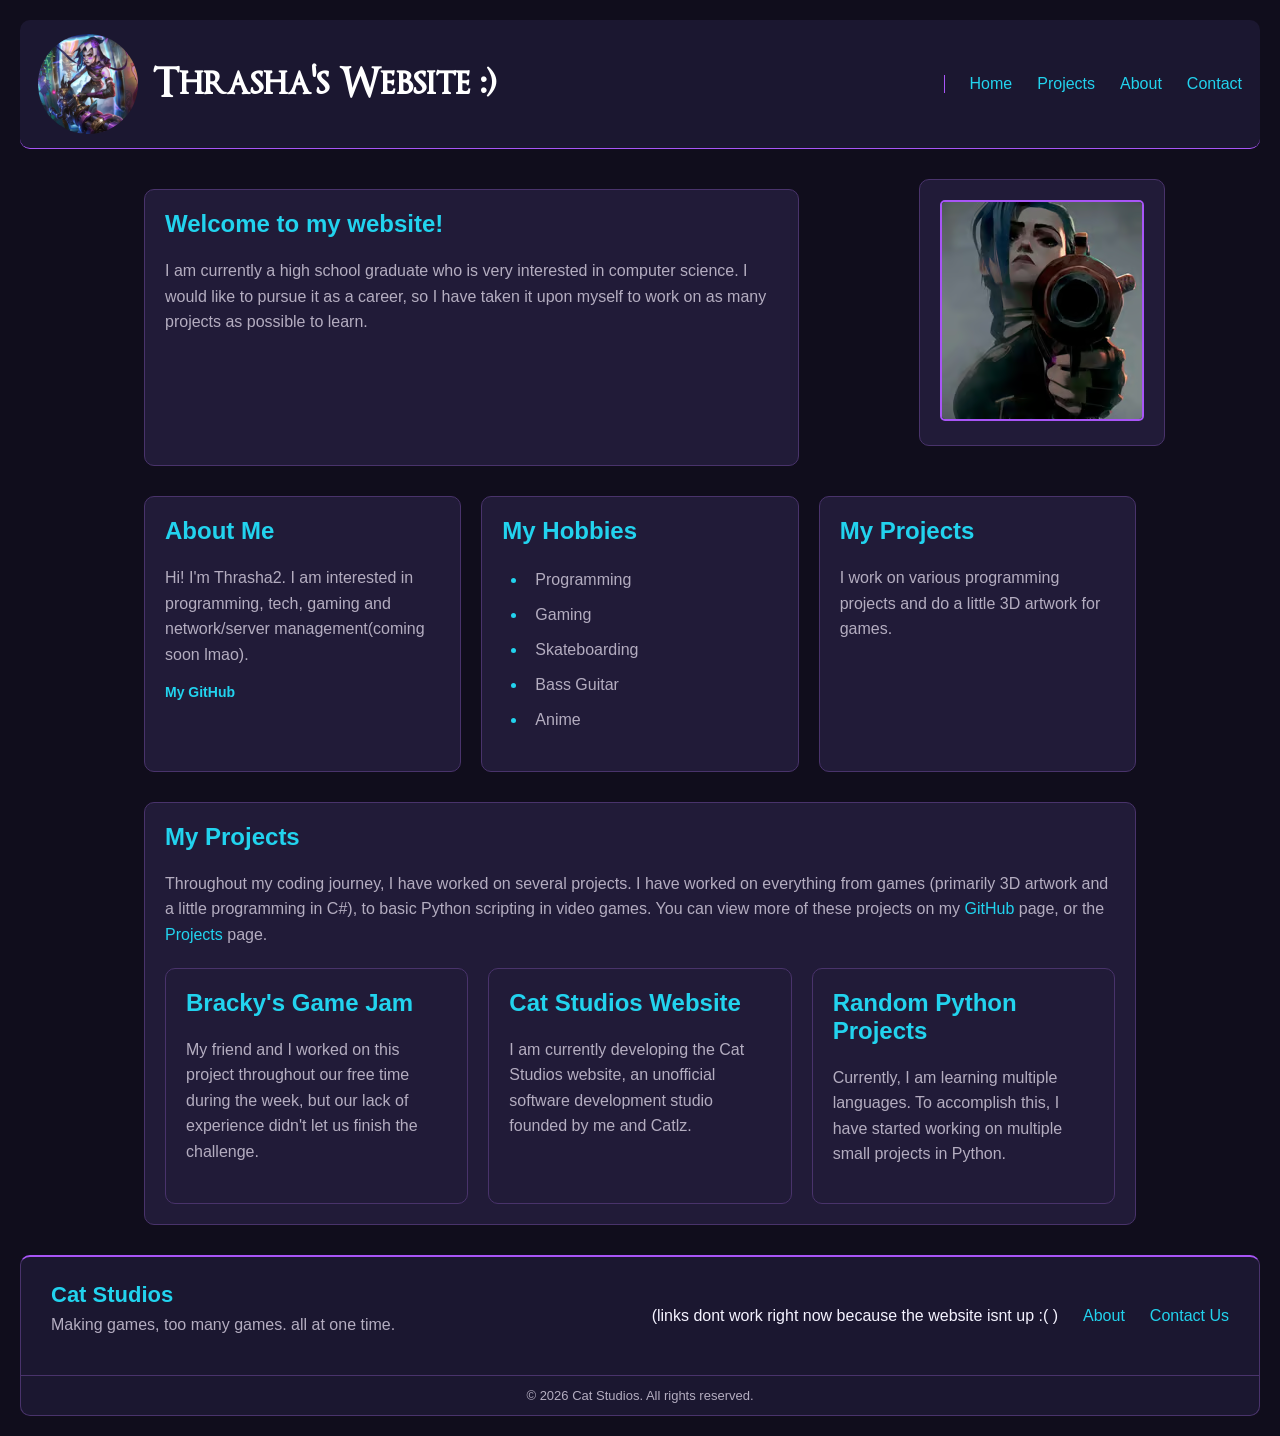
<file: index.html>
<!DOCTYPE html>
<html lang="en">
<head>
    <meta charset="UTF-8">
    <meta name="viewport" content="width=device-width, initial-scale=1.0">
    <title>Thrasha2</title>
    <link rel="stylesheet" href="Styles.css">
</head>
<body>

<header id="header">
    <div class="headerbox1">
        <img src="img/pfp.jpg" alt="Profile picture">
        <span>Thrasha's Website :)</span>
    </div>

    <nav class="headerbox2">
        <a href="index.html">Home</a>
        <a href="Projects.html">Projects</a>
        <a href="About.html">About</a>
        <a href="contact.html">Contact</a>
    </nav>
</header>

<main>

    <div class="card-container">
        <div class="card welcome-card" style="grid-column: span 2;">
            <h2>Welcome to my website!</h2>
            <p>
                I am currently a high school graduate who is very
                interested in computer science. I would like to pursue
                it as a career, so I have taken it upon myself to work
                on as many projects as possible to learn.
            </p>
        </div>
        <div class="card projects-card" style="max-resolution: auto; margin-right: auto; margin-left: 100px; margin-bottom: 20px;">
            <img src="img/jinx.png" alt="jinx the goat!" style="border-radius: 5px; border-color: #A855F7; border-width: 2px; border-style: solid;">
        </div>
    </div>

    <div class="card-container">

        <div class="card" id="about">
            <h2>About Me</h2>
            <p>
                Hi! I'm Thrasha2. I am interested in programming,
                tech, gaming and network/server management(coming soon lmao).
            </p>

            <a href="https://github.com/Thrasha2"
               class="card-link"
               target="_blank"
               rel="noopener noreferrer">
                My GitHub
            </a>
        </div>

        <div class="card">
            <h2>My Hobbies</h2>
            <ul>
                <li>Programming</li>
                <li>Gaming</li>
                <li>Skateboarding</li>
                <li>Bass Guitar</li>
                <li>Anime</li>
            </ul>
        </div>

        <div class="card" id="project-summary">
            <h2>My Projects</h2>
            <p>
                I work on various programming projects and do a
                little 3D artwork for games.
            </p>
        </div>

    </div>

    <div class="card" id="projects">
        <h2>My Projects</h2>

        <p>
            Throughout my coding journey, I have worked on several
            projects. I have worked on everything from games
            (primarily 3D artwork and a little programming in C#),
            to basic Python scripting in video games. You can view
            more of these projects on my
            <a href="https://github.com/Thrasha2"
               target="_blank"
               rel="noopener noreferrer">
                GitHub
            </a> page, or the <a href="Projects.html">Projects</a> page.
        </p>

        <div class="card-container">

            <div class="card">
                <h2>Bracky's Game Jam</h2>
                <p>
                    My friend and I worked on this project throughout
                    our free time during the week, but our lack of
                    experience didn't let us finish the challenge.
                </p>
            </div>

            <div class="card">
                <h2>Cat Studios Website</h2>
                <p>
                    I am currently developing the Cat Studios website,
                    an unofficial software development studio founded
                    by me and Catlz.
                </p>
            </div>

            <div class="card">
                <h2>Random Python Projects</h2>
                <p>
                    Currently, I am learning multiple languages.
                    To accomplish this, I have started working on
                    multiple small projects in Python.
                </p>
            </div>

        </div>
    </div>
</main>

<footer class="footer">
    <div class="footer-content">
        <div class="footer-left">
            <strong>Cat Studios</strong>
            <p>Making games, too many games. all at one time.</p>
        </div>

        <div class="footer-right">
            <p>(links dont work right now because the website isnt up :( )</p>
            <a href="#about">About</a>
            <a href="contact.html">Contact Us</a>
        </div>
    </div>

    <div class="footer-bottom">
        &copy; 2026 Cat Studios. All rights reserved.
    </div>
</footer>

</body>
</html>
</file>
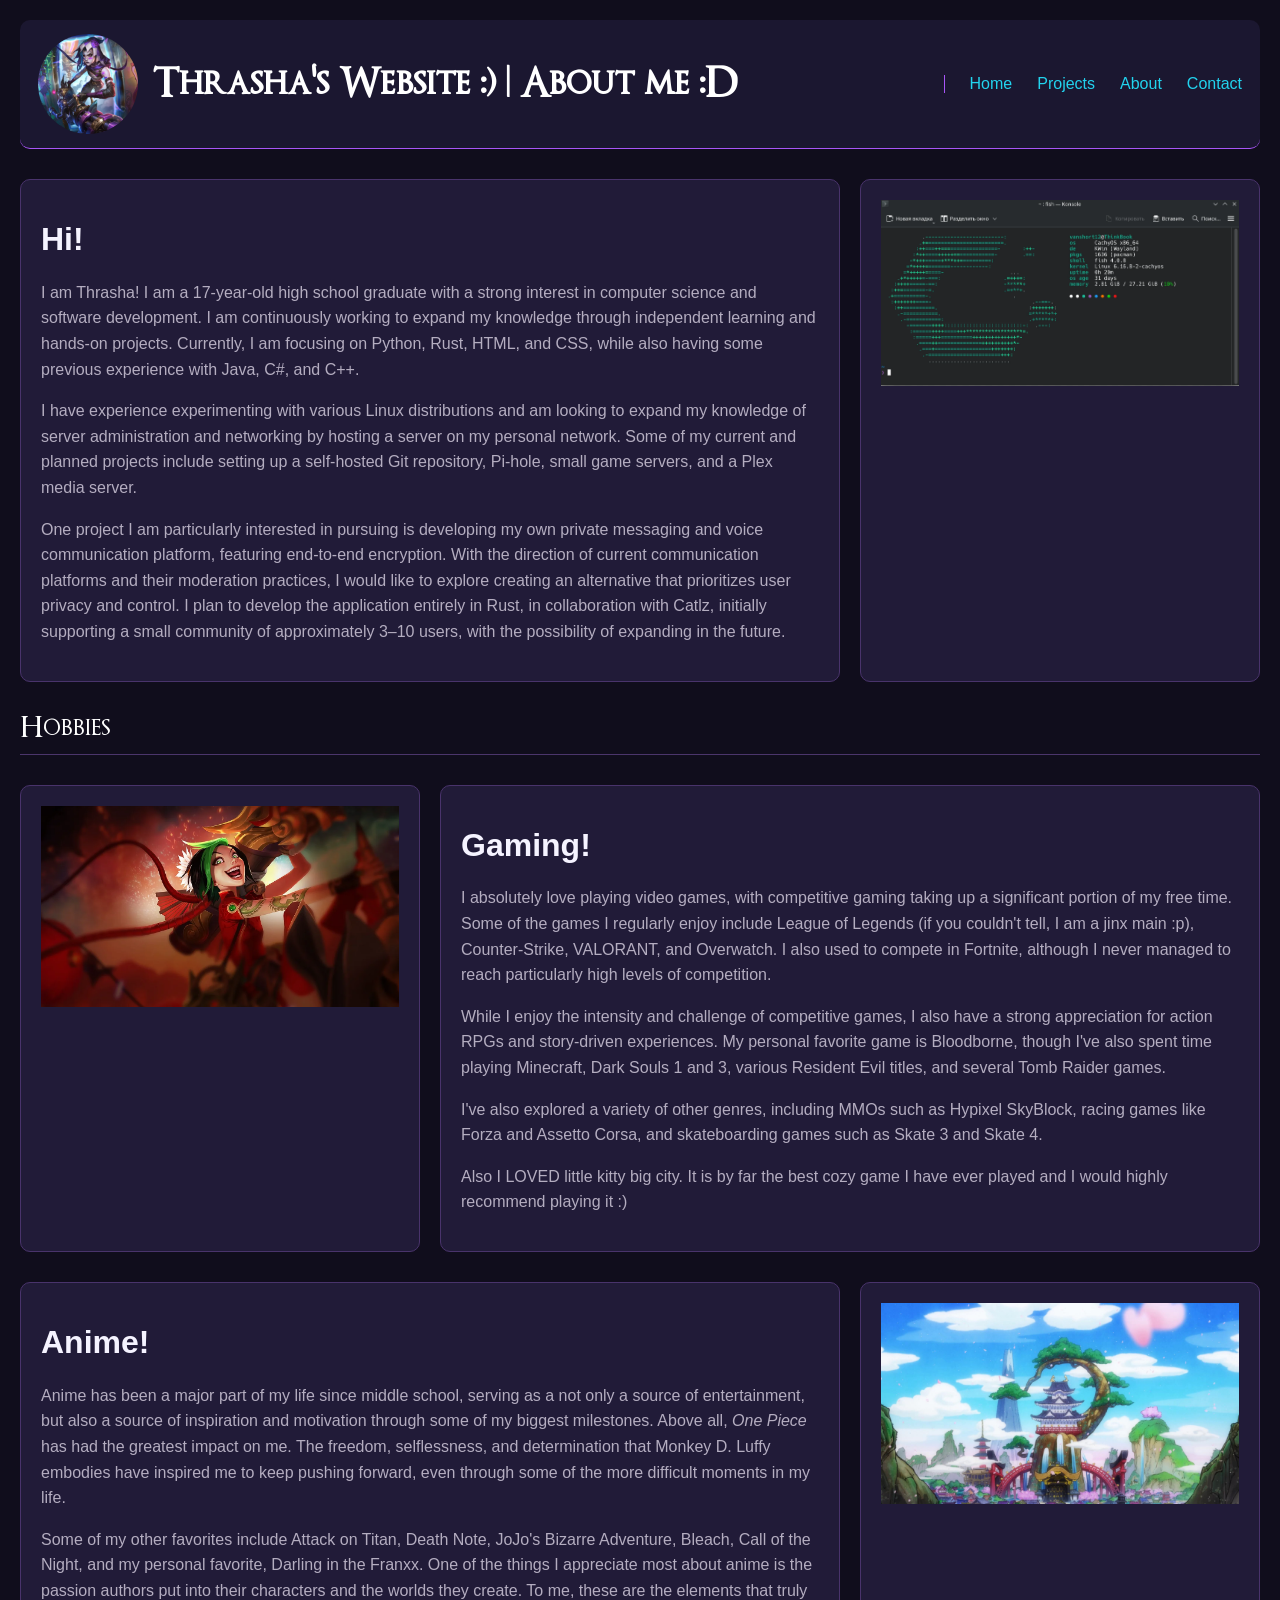
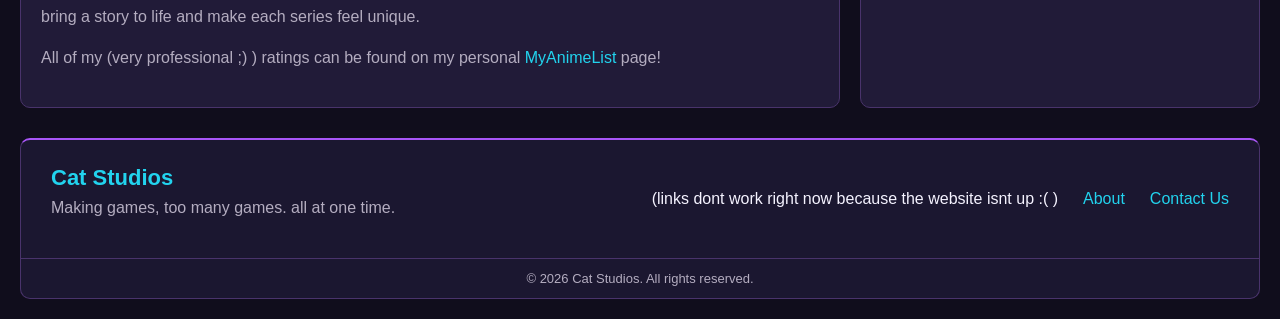
<file: About.html>
<!DOCTYPE html>
<html lang="en">
<head>
    <meta charset="UTF-8">
    <title>Thrasha2/Contact</title>
    <link rel="stylesheet" href="Styles.css">
</head>
<header>
    <div class="headerbox1">
        <img src="img/pfp.jpg">
        <span>Thrasha's Website :) | About me :D</span>
    </div>

    <nav class="headerbox2">
        <a href="index.html">Home</a>
        <a href="Projects.html">Projects</a>
        <a href="About.html">About</a>
        <a href="contact.html">Contact</a>
    </nav>
</header>



<body>
<div class="about-card-container" id="intro to about page">
    <div class="card" style="grid-column: span 2;">
        <h1>Hi!</h1>

        <p>I am Thrasha! I am a 17-year-old high school graduate with a strong interest in computer science and software development. I am continuously working to expand my knowledge through independent learning and hands-on projects. Currently, I am focusing on Python, Rust, HTML, and CSS, while also having some previous experience with Java, C#, and C++.</p>

        <p>I have experience experimenting with various Linux distributions and am looking to expand my knowledge of server administration and networking by hosting a server on my personal network. Some of my current and planned projects include setting up a self-hosted Git repository, Pi-hole, small game servers, and a Plex media server.</p>

        <p>One project I am particularly interested in pursuing is developing my own private messaging and voice communication platform, featuring end-to-end encryption. With the direction of current communication platforms and their moderation practices, I would like to explore creating an alternative that prioritizes user privacy and control. I plan to develop the application entirely in Rust, in collaboration with Catlz, initially supporting a small community of approximately 3–10 users, with the possibility of expanding in the future.</p>
    </div>
    <div class="card" style="grid-column: span 1;">
        <img src="img/cachyfastfetch.png" alt="CachyOS Fast Fetch" style="width:100%">
    </div>
</div>
<h2 style="
    font-family: 'OptimusPrinceps', serif;
    color: #ffffff;
    font-size: 28px;
    font-weight: normal;
    margin: 30px 0 20px 0;
    padding-bottom: 10px;
    border-bottom: 1px solid #4b356b;
">
    Hobbies
</h2>
<div class="about-card-container">
    <div class="card" style="grid-column: span 1;">
        <img src="img/firecracker-jinx-centered.webp" alt="Firecracker Jinx From League of Legends" style="width:100%">
    </div>
    <div class="card" style="grid-column: span 2;">
        <h1>Gaming!</h1>
        <p>I absolutely love playing video games, with competitive gaming taking up a significant portion of my free time. Some of the games I regularly enjoy include League of Legends (if you couldn't tell, I am a jinx main :p), Counter-Strike, VALORANT, and Overwatch. I also used to compete in Fortnite, although I never managed to reach particularly high levels of competition.</p>

        <p>While I enjoy the intensity and challenge of competitive games, I also have a strong appreciation for action RPGs and story-driven experiences. My personal favorite game is Bloodborne, though I've also spent time playing Minecraft, Dark Souls 1 and 3, various Resident Evil titles, and several Tomb Raider games.</p>

        <p>I've also explored a variety of other genres, including MMOs such as Hypixel SkyBlock, racing games like Forza and Assetto Corsa, and skateboarding games such as Skate 3 and Skate 4.</p>

        <p>Also I LOVED little kitty big city. It is by far the best cozy game I have ever played and I would highly recommend playing it :)</p>
    </div>
</div>
<div class="about-card-container">
    <div class="card" style="grid-column: span 2;">
        <h1>Anime!</h1>
        <p>Anime has been a major part of my life since middle school, serving as a not only a source of entertainment, but also a source of inspiration and motivation through some of my biggest milestones. Above all, <em>One Piece</em> has had the greatest impact on me. The freedom, selflessness, and determination that Monkey D. Luffy embodies have inspired me to keep pushing forward, even through some of the more difficult moments in my life.</p>

        <p>Some of my other favorites include Attack on Titan, Death Note, JoJo's Bizarre Adventure, Bleach, Call of the Night, and my personal favorite, Darling in the Franxx. One of the things I appreciate most about anime is the passion authors put into their characters and the worlds they create. To me, these are the elements that truly bring a story to life and make each series feel unique.</p>

        <p>All of my (very professional ;) ) ratings can be found on my personal <a href="https://myanimelist.net/profile/Thrasha">MyAnimeList</a> page!</p>
    </div>
    <div class="card" style="grid-column: span 1;">
        <img src="img/onepiecewano.jpg" alt="One Piece Wano" style="width:100%">
    </div>
</div>
</body>



<footer class="footer">
    <div class="footer-content">
        <div class="footer-left">
            <strong>Cat Studios</strong>
            <p>Making games, too many games. all at one time.</p>
        </div>

        <div class="footer-right">
            <p>(links dont work right now because the website isnt up :( )</p>
            <a href="#about">About</a>
            <a href="contact.html">Contact Us</a>
        </div>
    </div>

    <div class="footer-bottom">
        &copy; 2026 Cat Studios. All rights reserved.
    </div>
</footer>
</html>
</file>
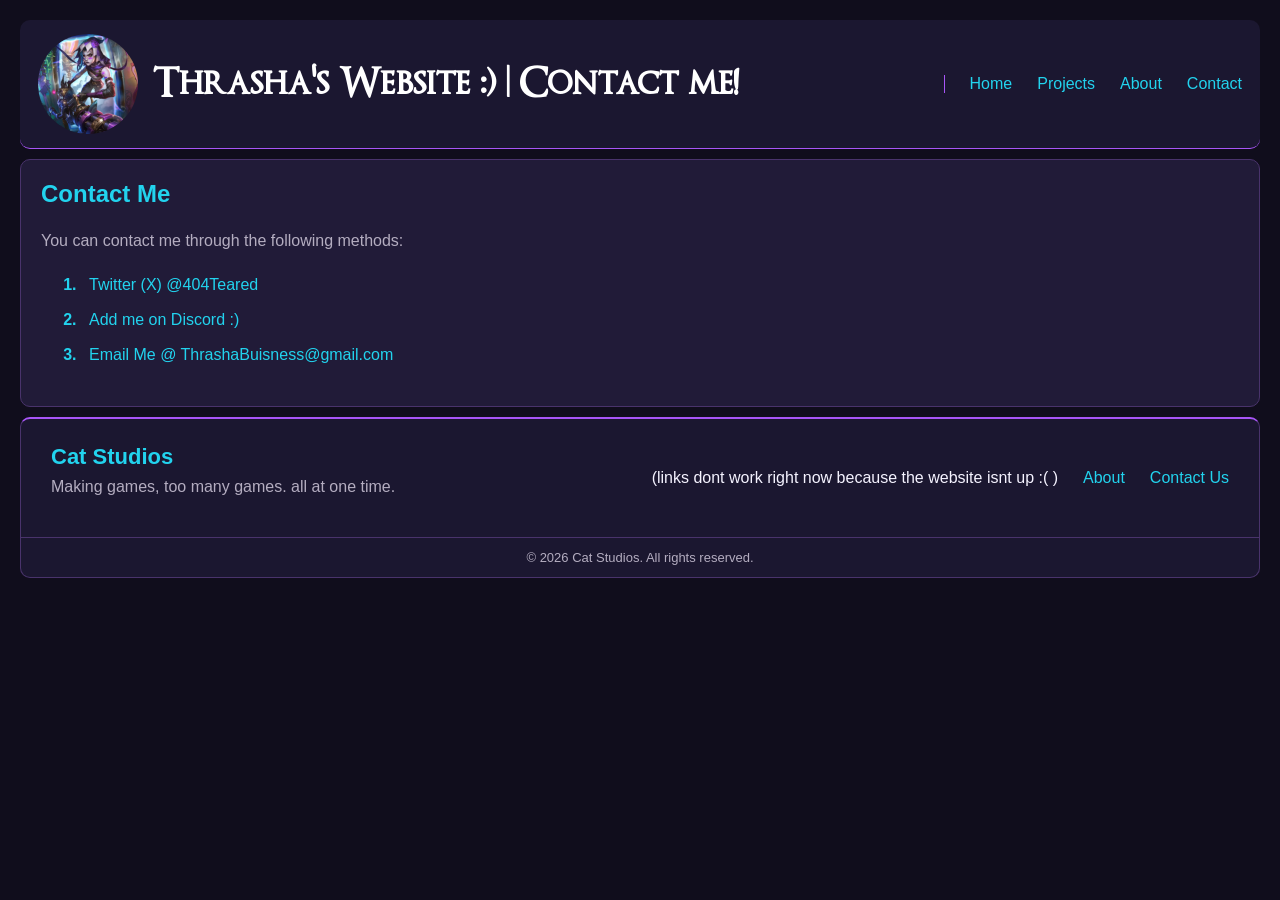
<file: contact.html>
<!DOCTYPE html>
<html lang="en">
<head>
    <meta charset="UTF-8">
    <title>Thrasha2/Contact</title>
    <link rel="stylesheet" href="Styles.css">
</head>
<header>
    <div class="headerbox1">
        <img src="img/pfp.jpg">
        <span>Thrasha's Website :) | Contact me!</span>
    </div>

    <nav class="headerbox2">
        <a href="index.html">Home</a>
        <a href="Projects.html">Projects</a>
        <a href="About.html">About</a>
        <a href="contact.html">Contact</a>
    </nav>

</header>
<body>
<div class="card" style="margin-top: 10px">
    <h2>Contact Me</h2>
    <p>You can contact me through the following methods:</p>
    <ol>
        <li><a href="https://x.com/404teared">Twitter (X) @404Teared</a></li>
        <li><a href="https://discord.com/users/1232093104363012127"> Add me on Discord :)</a></li>
        <li><a href="mailto:ThrashaBuisness@gmail.com">Email Me @ ThrashaBuisness@gmail.com</a></li>
    </ol>

</div>
</body>

<footer class="footer">
    <div class="footer-content">
        <div class="footer-left">
            <strong>Cat Studios</strong>
            <p>Making games, too many games. all at one time.</p>
        </div>

        <div class="footer-right">
            <p>(links dont work right now because the website isnt up :( )</p>
            <a href="#about">About</a>
            <a href="contact.html">Contact Us</a>
        </div>
    </div>

    <div class="footer-bottom">
        &copy; 2026 Cat Studios. All rights reserved.
    </div>
</footer>
</html>
</file>
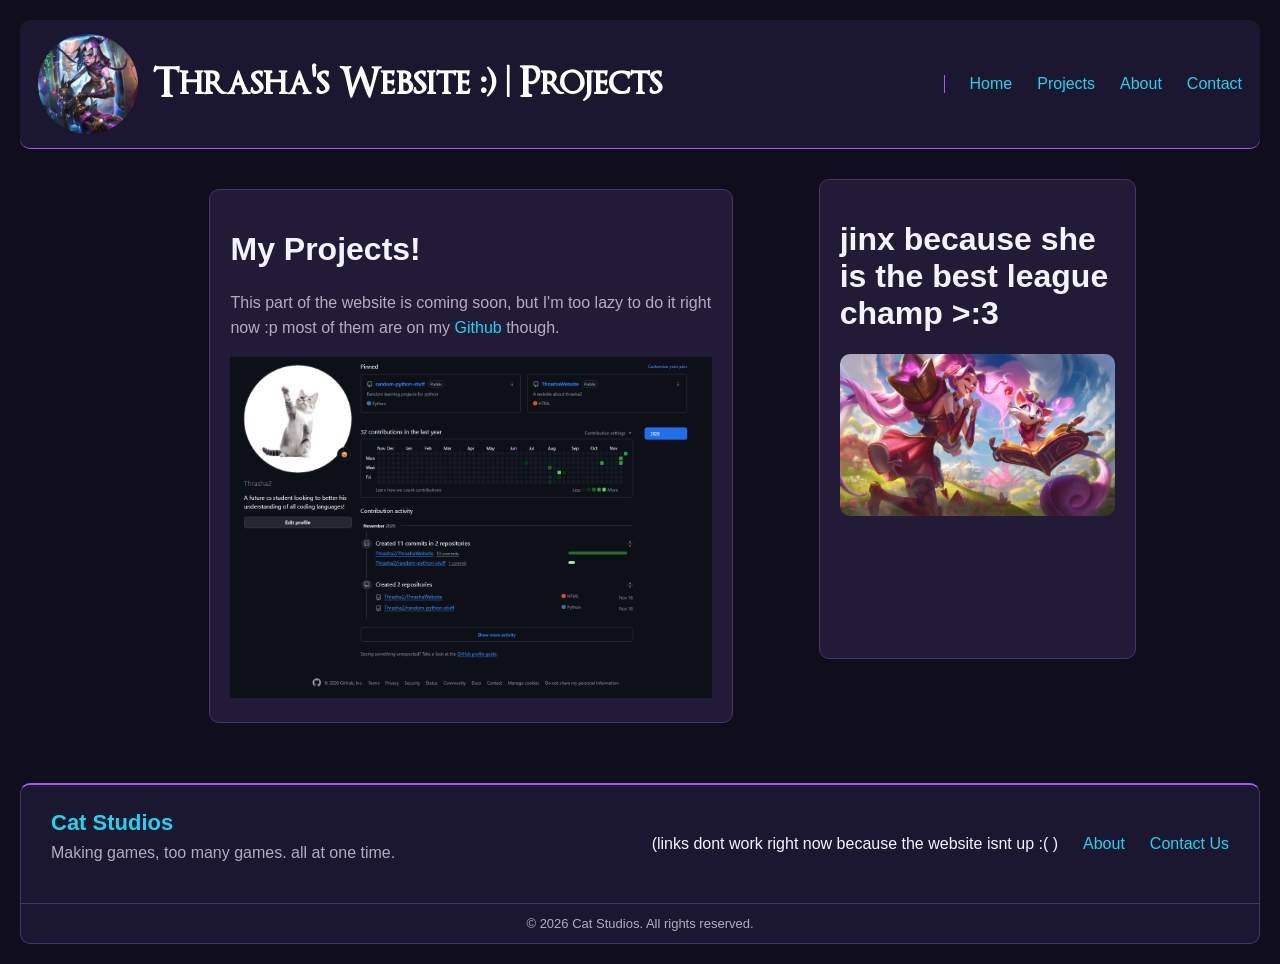
<file: Projects.html>
<!DOCTYPE html>
<html lang="en">

<head>
    <meta charset="UTF-8">
    <meta name="viewport" content="width=device-width, initial-scale=1.0">
    <title>Thrasha2 | Projects</title>
    <link rel="stylesheet" href="Styles.css">
    <link rel="icon" href="img/pfp.jpg">
</head>

<body>

<header>
    <div class="headerbox1">
        <img src="img/pfp.jpg" alt="Profile picture">
        <span>Thrasha's Website :) | Projects</span>
    </div>

    <nav class="headerbox2">
        <a href="index.html">Home</a>
        <a href="Projects.html">Projects</a>
        <a href="About.html">About</a>
        <a href="contact.html">Contact</a>
    </nav>
</header>

<main>
    <div class="card-container">
    <div class="card" id="projects" style="margin-top: 10px;grid-column: span 2">
        <h1>My Projects!</h1>

        <p>
            This part of the website is coming soon, but I'm too lazy
            to do it right now :p most of them are on my <a href="https://github.com/Thrasha2">Github</a> though.
        </p>
<img src="img/mygithub.png" alt="My Github Page" style="width:100%;">
    </div>
    <div class="card" style="height: 480px">
        <h1>jinx because she is the best league champ >:3</h1>
        <img src="img/Jinx_HeartseekerSkin.jpg" alt="Jinx Heartseeker artwork" class="project-image">
    </div>
    </div>
</main>

<footer class="footer">
    <div class="footer-content">
        <div class="footer-left">
            <strong>Cat Studios</strong>
            <p>Making games, too many games. all at one time.</p>
        </div>

        <div class="footer-right">
            <p>(links dont work right now because the website isnt up :( )</p>
            <a href="#about">About</a>
            <a href="contact.html">Contact Us</a>
        </div>
    </div>

    <div class="footer-bottom">
        &copy; 2026 Cat Studios. All rights reserved.
    </div>
</footer>

</body>
</html>
</file>
<file: Styles.css>
* {
    box-sizing: border-box;
}

@font-face {
    font-family: 'OptimusPrinceps';
    src: url("./fonts/OptimusPrinceps.ttf") format("truetype");
    font-weight: normal;
    font-style: normal;
}

/* Body */

body {
    margin: 0;
    padding: 20px;
    background-color: #100D1C;
    font-family: Arial, sans-serif;
    color: #F5F3FF;
}

/* Header */

header {
    display: flex;
    justify-content: space-between;
    align-items: center;
    background: #1B1730;
    padding: 14px 18px;
    border-radius: 10px;
    border-bottom: 1px solid #A855F7;
}

.headerbox1 {
    display: flex;
    align-items: center;
    gap: 15px;
    font-size: 40px;
    font-weight: bold;
    color: white;
    font-family: 'OptimusPrinceps', serif;
}

.headerbox1 img {
    width: 100px;
    height: 100px;
    border-radius: 50%;
    object-fit: cover;
}

.headerbox2 {
    display: flex;
    align-items: center;
    gap: 25px;
    padding-left: 25px;
    border-left: 1px solid #A855F7;
}

.headerbox2 a {
    color: #22D3EE;
    text-decoration: none;
    transition: color 0.2s ease;
}

.headerbox2 a:hover {
    color: #A855F7;
}

/* Cards */

.card-container {
    display: grid;
    grid-template-columns: repeat(3, minmax(0, 1fr));
    gap: 20px;
    width: 80%;
    margin: 30px auto;
}

.card {
    background-color: #211B38;
    border: 1px solid #49336B;
    border-radius: 10px;
    padding: 20px;
    color: #F5F3FF;
    transition:
            transform 0.2s ease,
            border-color 0.2s ease,
            box-shadow 0.2s ease;
}

.card h2 {
    color: #22D3EE;
    margin-top: 0;
}

.card p {
    color: #B4ADC0;
    line-height: 1.6;
}

.card:hover {
    border-color: #A855F7;
    box-shadow: 0 0 12px #A855F755;
    transform: translateY(-3px);
}

/* Welcome Card */

.welcome-card {
    grid-column: 1 / -1;
    margin-top: 10px;
}

/* Projects */

#projects {
    width: 80%;
    margin: 30px auto;
}

#projects .card-container {
    width: 100%;
    margin: 20px 0 0;
}

/* Card Links */

.card-link {
    display: inline-flex;
    align-items: center;
    gap: 8px;
    color: #22D3EE;
    text-decoration: none;
    font-size: 14px;
    font-weight: 600;
    padding-bottom: 3px;
    border-bottom: 1px solid transparent;
    transition:
            color 0.2s ease,
            gap 0.2s ease,
            border-color 0.2s ease;
}

.card-link span {
    display: inline-block;
    transition: transform 0.2s ease;
}

.card-link:hover {
    color: #A855F7;
    border-bottom-color: #A855F7;
    gap: 12px;
}

.card-link:hover span {
    transform: translate(3px, -3px);
}

.card a:not(.card-link) {
    color: #22D3EE;
    text-decoration: none;
    transition: color 0.2s ease;
}

.card a:not(.card-link):hover {
    color: #A855F7;
}

/* Lists */

.card ul {
    padding-left: 25px;
    color: #B4ADC0;
}

.card li {
    padding: 6px 8px;
    margin-bottom: 5px;
    border-radius: 5px;
    transition: 0.2s ease;
}

.card li::marker {
    color: #22D3EE;
    font-weight: bold;
}

.card li:hover {
    color: #22D3EE;
    background-color: #2B2345;
    padding-left: 14px;
}

/* Footer */

.footer {
    background: #1B1730;
    border: 1px solid #49336B;
    border-top: 2px solid #A855F7;
    border-radius: 10px;
    margin-top: 10px;
    color: #F5F3FF;
}

.footer-content {
    display: flex;
    justify-content: space-between;
    align-items: center;
    padding: 25px 30px;
}

.footer-left strong {
    font-size: 22px;
    color: #22D3EE;
}

.footer-left p {
    color: #B4ADC0;
    margin-top: 8px;
}

.footer-right {
    display: flex;
    gap: 25px;
    align-items: center;
}

.footer-right a {
    color: #22D3EE;
    text-decoration: none;
    transition: color 0.2s ease;
}

.footer-right a:hover {
    color: #A855F7;
}

.footer-bottom {
    border-top: 1px solid #49336B;
    text-align: center;
    padding: 12px;
    color: #B4ADC0;
    font-size: 13px;
}
@media (max-width: 900px) {
    .card-container {
        grid-template-columns: repeat(2, minmax(0, 1fr));
        width: 95%;
    }

    .headerbox1 {
        font-size: 28px;
    }

    #projects {
        width: 95%;
    }
}

@media (max-width: 600px) {
    body {
        padding: 10px;
    }

    header {
        flex-direction: column;
        gap: 20px;
    }

    .headerbox1 {
        font-size: 24px;
    }

    .headerbox1 img {
        width: 70px;
        height: 70px;
    }

    .headerbox2 {
        border-left: none;
        border-top: 1px solid #A855F7;
        padding: 15px 0 0;
        gap: 18px;
        flex-wrap: wrap;
        justify-content: center;
    }

    .card-container {
        grid-template-columns: 1fr;
        width: 100%;
    }

    #projects {
        width: 100%;
    }

    #projects .card-container {
        grid-template-columns: 1fr;
    }

    .footer-content {
        flex-direction: column;
        text-align: center;
        gap: 20px;
    }

    .footer-right {
        flex-wrap: wrap;
        justify-content: center;
        gap: 18px;
    }
}
.project-image {
    width: 100%;
    max-width: 500px;
    height: auto;
    display: block;
    margin: 20px auto;
    border-radius: 10px;
    object-fit: cover;
}

.about-card-container {
    display: grid;
    grid-template-columns: repeat(3, minmax(0, 1fr));
    gap: 20px;
    width: 100%;
    margin: 30px auto;
}
</file>
